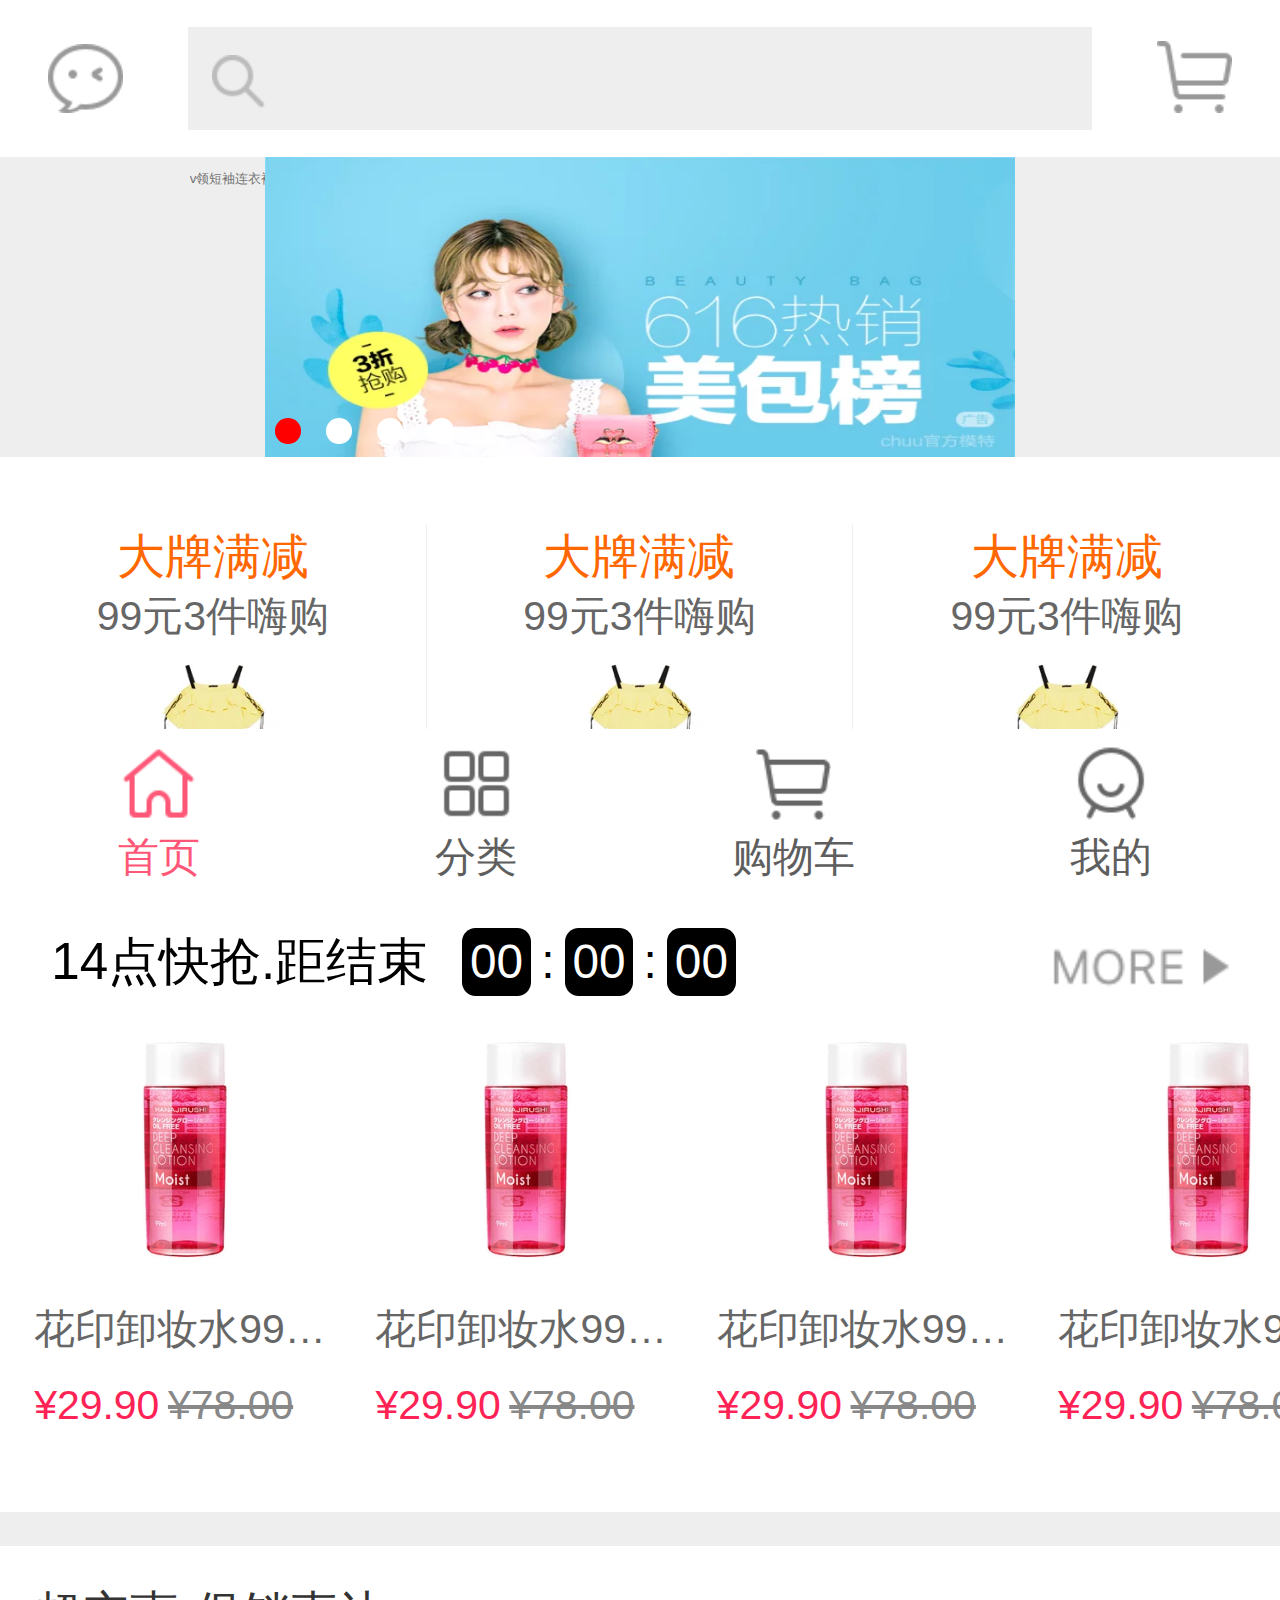
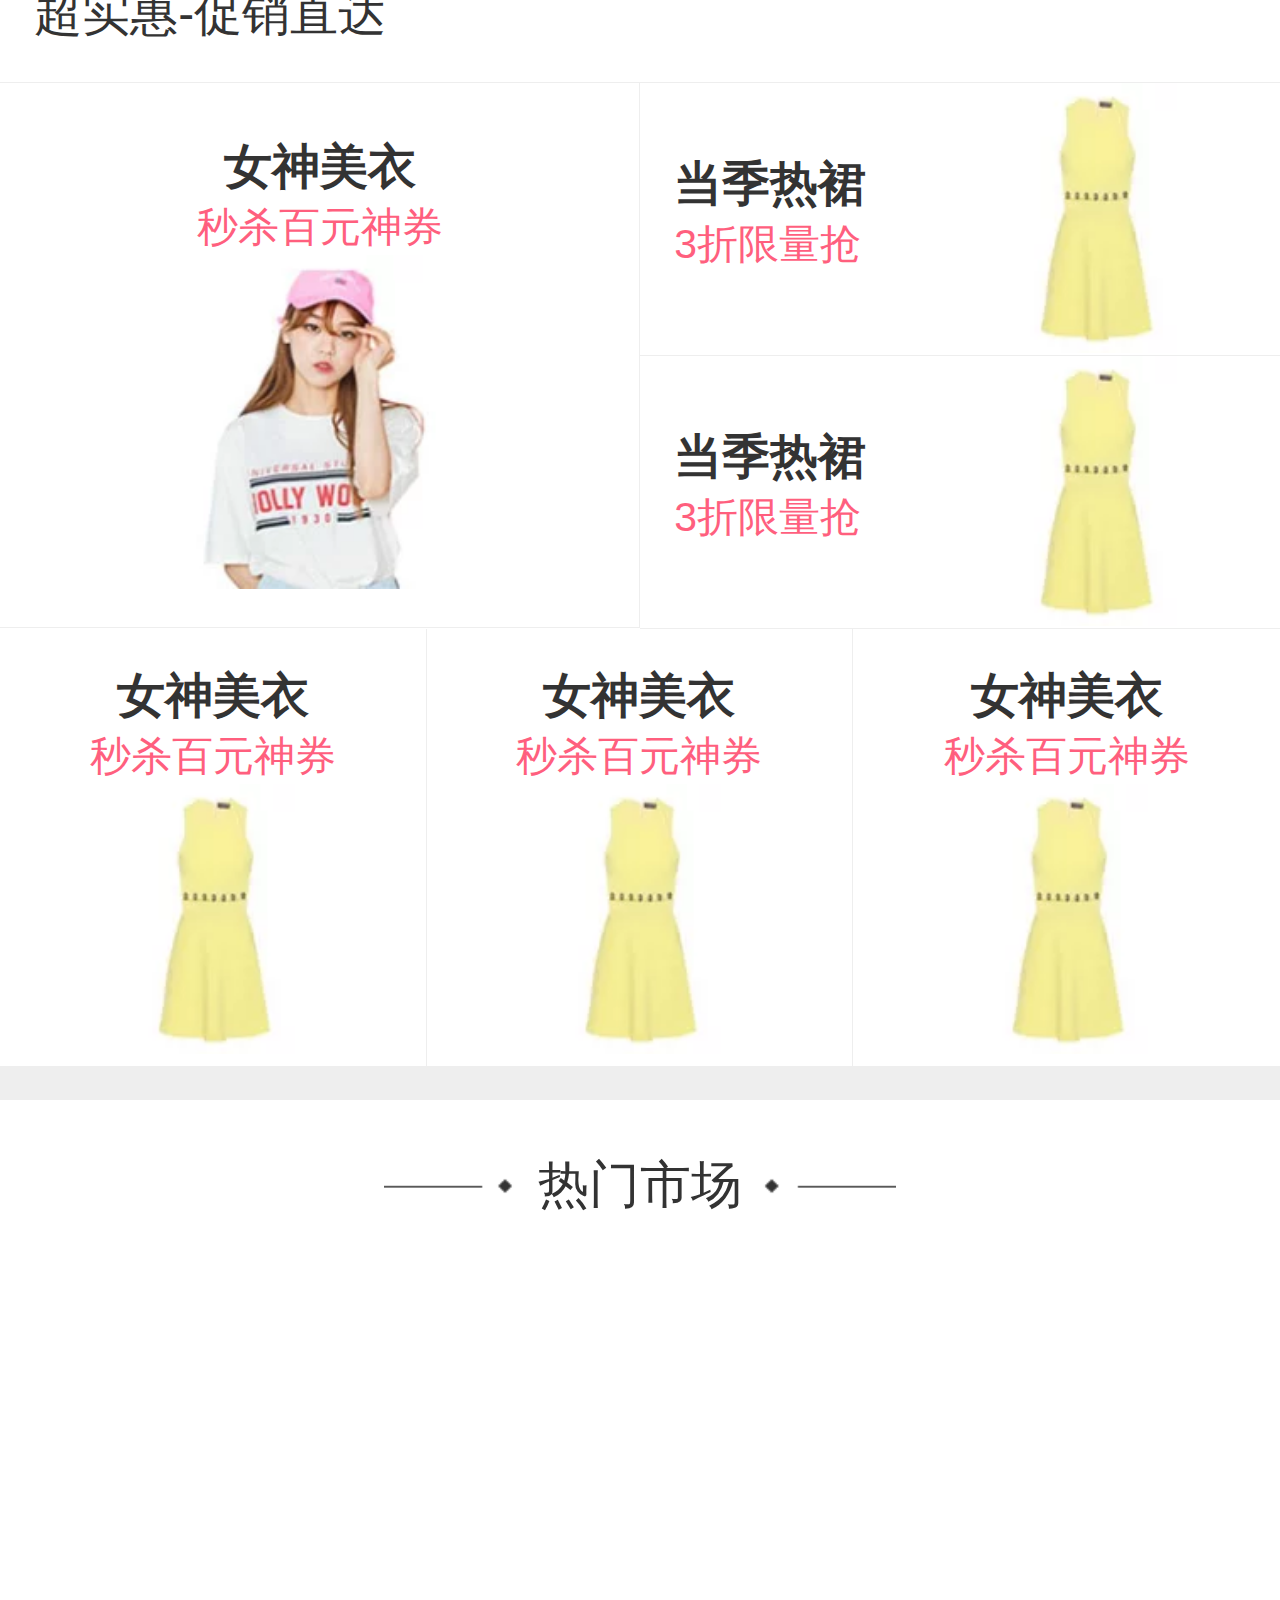
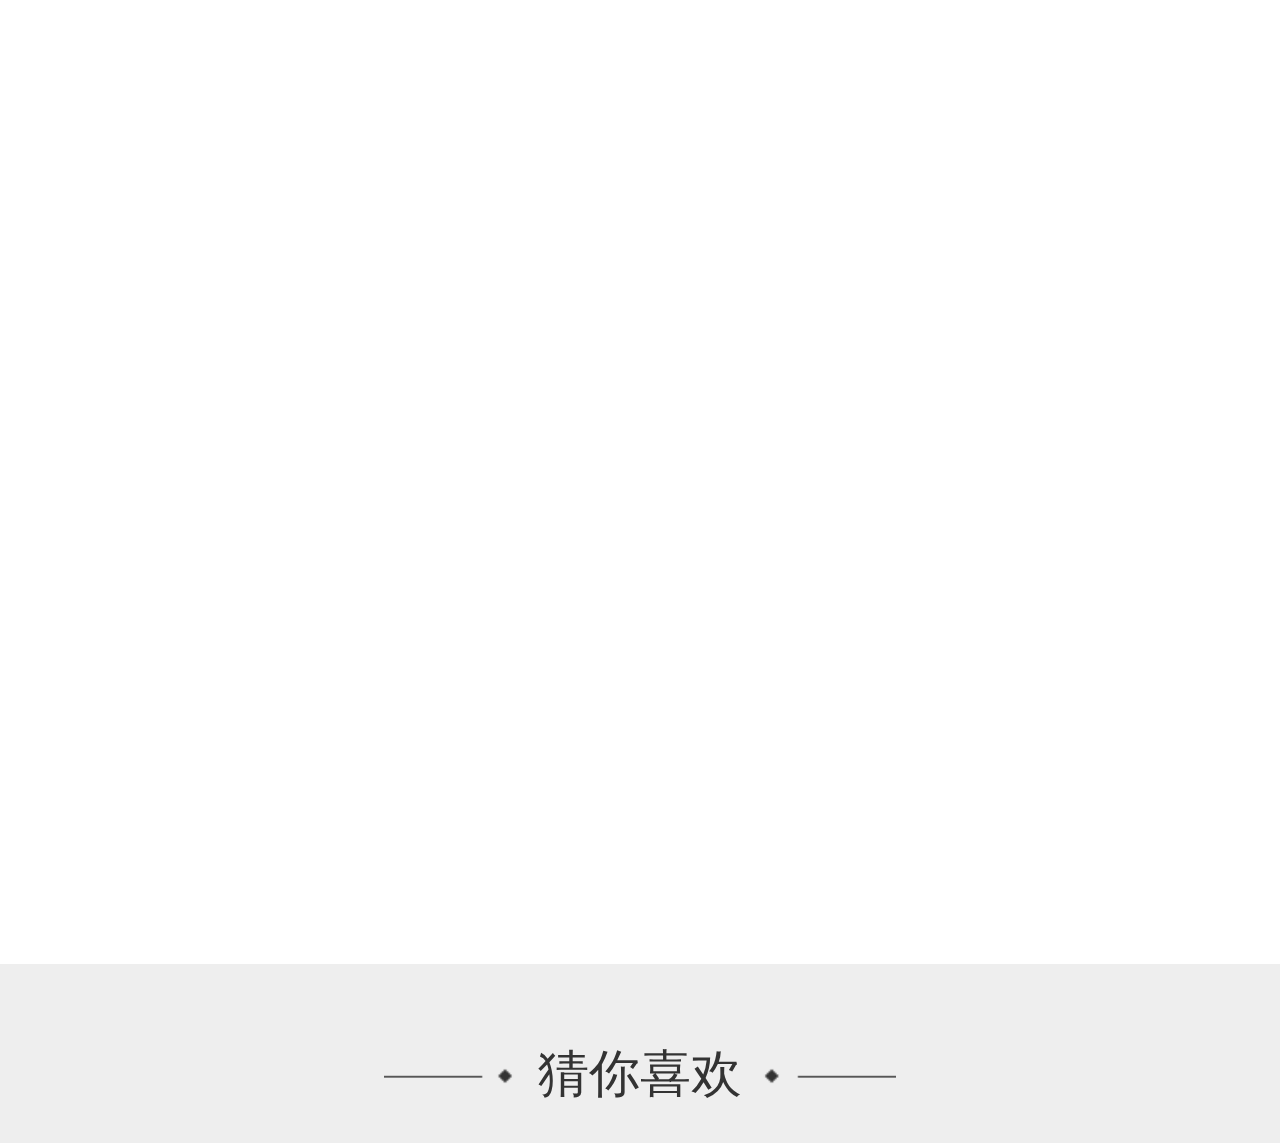
<file: index.html>
<!DOCTYPE html>
<html>
	<head>
		<meta charset="UTF-8">
		<!--视口宽度为设备宽度，不能缩放-->
		<meta name="viewport" content="width=device-width,user-scalable=no">
		<!--qq浏览器下强制横盘或者竖屏显示-->
		<meta name="x5-orientation" content="portrait" />
		<!--qq浏览器下是否可以全屏-->
		<meta name="x5-fullscreen" content="true" />
		<!--UC浏览器下强制横盘或者竖屏显示-->
		<meta name="screen-orientation" content="portrait">
		<!--UC浏览器下是否可以全屏-->
		<meta name="full-screen" content="yes">
		<!--是否禁止识别手机和邮箱-->
		<meta name="format-detection" content="telephone=yes, email=no" />
		<script src="js/jquery-1.6.4.min.js" type="text/javascript" charset="utf-8"></script>
		<script src="js/myJS.js" type="text/javascript" charset="utf-8"></script>
		<script src="js/Cookie.js" type="text/javascript" charset="utf-8"></script>
		<link rel="icon" href="img/logo.ico" type="image/x-icon">
		<link rel="stylesheet" type="text/css" href="css/reset.css"/>
		<link rel="stylesheet" type="text/css" href="css/public.css"/>
		<link rel="stylesheet" type="text/css" href="css/index.css"/>
		
		<title>蘑菇街-我的买手街</title>
		<script>
		    (function(){
		    	var html = document.documentElement;
		    	var hWidth = html.getBoundingClientRect().width;
				html.style.fontSize = hWidth/15 + "px";
		    })()
		</script>
	</head>
	<body >
		<!--header start-->
		<header class="header clearfix">
			<p class="login"><img src="img/section.png" alt="" /></p>
			<div class="searchBox">
				<span><img src="img/search.png" alt="" /></span>
				<input type="text" name="" id="" value="" placeholder="v领短袖连衣裙" />
			</div>
			<p class=" shoppingCart"><img src="img/che.png"/></p>
		</header>
		<!--header end-->
		
		<!--banner start-->
		<section class="banner">
			<ul class="clearfix">
				<li><a href="###"><img src="img/banner.webp" alt="" /></a></li>
				<li><a href="###"><img src="img/banner.webp" alt="" /></a></li>
				<li><a href="###"><img src="img/banner.webp" alt="" /></a></li>
				<li><a href="###"><img src="img/banner.webp" alt="" /></a></li>
			</ul>
		</section>
		<!--banner end-->	
		
		<!--goodsShow start-->
		<section class="goodsShow">
			<ul class="clearfix">
				<li>
					<a>大牌满减</a>
					<span>99元3件嗨购</span>
					<img src="img/p1.webp" alt="" />
				</li>
				
				<li>
					<a>大牌满减</a>
					<span>99元3件嗨购</span>
					<img src="img/p1.webp" alt="" />
				</li>
				
				<li class="goodsShowActive">
					<a>大牌满减</a>
					<span>99元3件嗨购</span>
					<img src="img/p1.webp" alt="" />
				</li>
				
			</ul>
		</section>
		<!--goodsShow end-->
		
	
	
		<!--lazyData start-->
		<section class="lazyData">
			<div class="lazyDataTop clearfix">
				<p>14点快抢.距结束</p>
				<time>
					<span>00</span>
					<i>:</i>
					<span>00</span>
					<i>:</i>
					<span>00</span>
				</time>
				<a href="###"><img src="img/more.png" alt="" /></a>
			</div>
			
			<ul class="lazyDataList clearfix" id="moveid">
				<li>
					<div class="lazyDataImg">
						<a href="###"><img src="img/p2.webp" alt="" /></a>
					</div>
					<p>花印卸妆水99ml 送卸妆棉</p>
					<p>¥29.90<span class="origin">¥78.00</span></p>
				</li>
				<li>
					<div class="lazyDataImg">
						<a href="###"><img src="img/p2.webp" alt="" /></a>
					</div>
					<p>花印卸妆水99ml 送卸妆棉</p>
					<p>¥29.90<span class="origin">¥78.00</span></p>
				</li><li>
					<div class="lazyDataImg">
						<a href="###"><img src="img/p2.webp" alt="" /></a>
					</div>
					<p>花印卸妆水99ml 送卸妆棉</p>
					<p>¥29.90<span class="origin">¥78.00</span></p>
				</li>
				<li>
					<div class="lazyDataImg">
						<a href="###"><img src="img/p2.webp" alt="" /></a>
					</div>
					<p>花印卸妆水99ml 送卸妆棉</p>
					<p>¥29.90<span class="origin">¥78.00</span></p>
				</li>
				<li>
					<div class="lazyDataImg">
						<a href="###"><img src="img/p2.webp" alt="" /></a>
					</div>
					<p>花印卸妆水99ml 送卸妆棉</p>
					<p>¥29.90<span class="origin">¥78.00</span></p>
				</li>
				
				<li>
					<div class="lazyDataImg">
						<a href="###"><img src="img/p2.webp" alt="" /></a>
					</div>
					<p>花印卸妆水99ml 送卸妆棉</p>
					<p>¥29.90<span class="origin">¥78.00</span></p>
				</li>
				<li>
					<div class="lazyDataImg">
						<a href="###"><img src="img/p2.webp" alt="" /></a>
					</div>
					<p>花印卸妆水99ml 送卸妆棉</p>
					<p>¥29.90<span class="origin">¥78.00</span></p>
				</li><li>
					<div class="lazyDataImg">
						<a href="###"><img src="img/p2.webp" alt="" /></a>
					</div>
					<p>花印卸妆水99ml 送卸妆棉</p>
					<p>¥29.90<span class="origin">¥78.00</span></p>
				</li>
				<li>
					<div class="lazyDataImg">
						<a href="###"><img src="img/p2.webp" alt="" /></a>
					</div>
					<p>花印卸妆水99ml 送卸妆棉</p>
					<p>¥29.90<span class="origin">¥78.00</span></p>
				</li>
				<li>
					<div class="lazyDataImg">
						<a href="###"><img src="img/p2.webp" alt="" /></a>
					</div>
					<p>花印卸妆水99ml 送卸妆棉</p>
					<p>¥29.90<span class="origin">¥78.00</span></p>
				</li>
			
				
			</ul>
		</section>
	
		<!--lazyData end-->
	
	
		<!--salesPromotion start-->
		<section class="salesPromotion">
			<h2>超实惠-促销直达</h2>
			<ul class="salesPromotionBox clearfix">
				<li>
					<h3> 女神美衣 </h3>
					<p>秒杀百元神券</p>
					<div id="salesPromotionImg">
						<a href="###"><img src="img/p3.webp" alt="" /></a>
					</div>
				</li>
				<li>
					<div class="salesPromotionText">
						<h3>当季热裙  </h3>
						<p>3折限量抢</p>
					</div>
					<div class="salesPromotionImg2">
						<a href="###"><img src="img/p4.webp" alt="" /></a>
					</div>
				</li>
				<li>
					<div class="salesPromotionText">
						<h3>当季热裙  </h3>
						<p>3折限量抢</p>
					</div>
					<div class="salesPromotionImg2">
						<a href="###"><img src="img/p4.webp" alt="" /></a>
					</div>
				</li>
				<li>
					<h3> 女神美衣 </h3>
					<p>秒杀百元神券</p>
					<div class="salesPromotionImg">
						<a href="###"><img src="img/p4.webp" alt="" /></a>
					</div>
				</li>
				<li>
					<h3> 女神美衣 </h3>
					<p>秒杀百元神券</p>
					<div class="salesPromotionImg">
						<a href="###"><img src="img/p4.webp" alt="" /></a>
					</div>
				</li>
				<li>
					<h3> 女神美衣 </h3>
					<p>秒杀百元神券</p>
					<div class="salesPromotionImg">
						<a href="###"><img src="img/p4.webp" alt="" /></a>
					</div>
				</li>
			</ul>
		</section>
	

		<!--salesPromotion end-->
		
		    
		<!--hotProduct start-->
		<section class="hotProduct">
			<h3>热门市场</h3>
			<ul class="hotProductList clearfix">
				
			</ul>
			
		</section>
	

		<!--hotProduct start-->
	
		<!--suspectLike start-->
		<section class="suspectLike">
			<h3>猜你喜欢</h3>
			<ul class="suspectLikeList">
				
				
			</ul>
		</section>
		<!--suspectLike end-->
	
	
	
		<!--footer start-->
		<section class="footer">
			<ul class="footerList clearfix">
				<li>
					<a href="index.html"><img src="img/home.png"/></a>
					<span class="footerListActive">首页</span>
				</li>
				<li>
					<a href="paging.html"><img src="img/fenlei.png"/></a>
					<span>分类</span>
				</li>
				<li>
					<a href="###"><img src="img/gouwuche.png"/></a>
					<span>购物车</span>
				</li>
				<li>
					<a href="###"><img src="img/my.png"/></a>
					<span>我的</span>
				</li>
			</ul>
		</section>
		<!--footer end-->
	
	
	
	
	
	
	
	
	
	
	
		
	</body>
	
	
		<!--轮播图-->
		<script type="text/javascript" src="js/yxMobileSlider.js"></script>
		<script>
		    $(".banner").yxMobileSlider({width:750,height:300,during:3000})
		</script>
		<!--
			51822   banner
			41119   goodsShow
			4604    footerBottom
			51827   goodsShow
			51833   salesPromotion
			51836   hotProduct
		-->
		
		
		
		<script type="text/javascript">
		$(function(){
				$.ajax({
					type:"get",
					async:true,
					dataType:'jsonp',
					jsonp:'callback',
					data:{"pids":'51822,51827,41119,51833,51836,4604'},
					url:"http://mce.mogucdn.com/jsonp/multiget/3",
					success:function(data){
						
						//banner
						var bannerData=data.data[51822];
						for(var i=0;i<$('.banner ul li a').size();i++){
							$('.banner ul li a').eq(i).attr('href',bannerData.list[i]['link']);
							$('.banner ul li a').eq(i).find('img').attr('src',bannerData.list[i]['image_800']);
						}
						
						//goodsShow
						var bgoodsShowData=data.data[51827];
						console.log(bgoodsShowData.list[0]['image'])
						for(var i=0;i<$('.goodsShow ul li a').size();i++){
							$('.goodsShow ul li a').eq(i).html(bgoodsShowData.list[i]['title']);
							$('.goodsShow ul li a').eq(i).attr('href',bgoodsShowData.list[i]['link']);
							$('.goodsShow ul li span').eq(i).html(bgoodsShowData.list[i]['description']);
							$('.goodsShow ul li').eq(i).find('img').attr('src',bgoodsShowData.list[i]['image']);
						}
						
						
						//lazyData
						var lazyDataData=data.data[41119];
						for(var i=0;i<$('.lazyDataImg').size();i++){
							var span='<span class="origin">'+lazyDataData.list[0].list[i]['price']+'</span>'
							$('.lazyDataList li').eq(i).find('p').eq(0).html(lazyDataData.list[0].list[i]['title']);
							$('.lazyDataList li').eq(i).find('p').eq(1).html(lazyDataData.list[0].list[i]['salePrice']);
							$('.lazyDataList li').eq(i).find('p').eq(1).append(span);
							$('.lazyDataImg a').eq(i).find('img').attr('src',lazyDataData.list[0].list[i]['img']);
							$('.lazyDataImg a').eq(i).attr('href',lazyDataData.list[0].list[i]['listUrl']);
							
							$('.lazyDataTop p').html(lazyDataData.list[0].title+".距结束");
							$('.lazyDataTop a').attr('href',lazyDataData.list[0].moreLink);
							var targetTime=lazyDataData.list[0].time*1000+Date.parse(new Date());
							var timer=null;
							var changStr=function(num){
								return num<10?'0'+num:num;
							}
								clearInterval(timer);
								timer = setInterval (function (){
									
									var nowTime = new Date();
									var times = parseInt((targetTime-nowTime )/1000);

									if (times >= 0) {
										
										var d=times/86400;
										var h=times%86400/3600;
										var m=times%86400%3600/60;
										var s=times%60;
										$('.lazyDataTop span').eq(0).html(changStr(parseInt(h)));
										$('.lazyDataTop span').eq(1).html(changStr(parseInt(m)));
										$('.lazyDataTop span').eq(2).html(changStr(parseInt(s)));
										
									} else {	
										clearInterval(timer);
									}
							}, 1000);
								
						}
						
						
						
						
						//salesPromotion
						var salesPromotionData=data.data[51833];
						console.log($('.salesPromotionBox li').size())
						for(var i=0;i<$('.salesPromotionBox li').size();i++){
							var viceTitle=salesPromotionData.list[i]['viceTitle'].substring(1,salesPromotionData.list[i]['viceTitle'].length-1);
							$('.salesPromotionBox li h3').eq(i).html(salesPromotionData.list[i]['title']);
							$('.salesPromotionBox li p').eq(i).html(viceTitle);
							$('.salesPromotionBox a').eq(i).find('img').attr('src',salesPromotionData.list[i]['image']);
							$('.salesPromotionBox a').eq(i).attr('href',salesPromotionData.list[i]['link']);
						}
						
						
						//hotProduct
						var hotProductData=data.data[51836];
						for(var i=0;i<hotProductData.list.length;i++){
							var href=hotProductData.list[i]['link'];
							var src=hotProductData.list[i]['image'];
							var spanText=hotProductData.list[i]['title'];
							var li ='<li><a href="'+href+'"><img src="'+src+'"/></a><span>'+spanText+'</span></li>'
							$('.hotProductList').append(li);
						}
						
						
						var hotProductData=data.data[4604];
						console.log(hotProductData)
//						
						
						
						
					}
				});



	
		});
	</script>
	
	
	
	<script type="text/javascript">
		$(function(){
				var page=1;
				suspectLikeList(page);
				
				function suspectLikeList(page){
					$.ajax({
						type:"get",
						async:true,
						dataType:'jsonp',
						jsonp:'callback',
						data:{"cKey":"h5-shopping","pid":"9750","page":page},
						url:"https://list.mogujie.com/search",
						success:function(data){
							//suspectLike
							var suspectLikeData=data.result.wall.docs;
							
							for(var i=0;i<=suspectLikeData.length;i++){
								var propsStr="";
								for(var j=0;j<suspectLikeData[i]["props"].length;j++){
									propsStr+='<span >'+suspectLikeData[i]["props"][j]+'</span>';
									
								}
								$li=$('<li><a href="'+suspectLikeData[i].link+'"><img src="'+suspectLikeData[i]["img"]+'" alt="" /></a><div class="name_tags">'+propsStr+'</div><div class="suspecBottom"><p>¥'+suspectLikeData[i]["price"]+'</p><p>'+suspectLikeData[i]["cfav"]+'</p></div></li>');
								
								
								$(".suspectLikeList").append($li);
								
								
								
							}
							
							
						}
					});
				}
				
				
				
				window.onscroll = function()//滚动时触发函数
			    {
			        var s = document.body.scrollTop || document.documentElement.scrollTop;//被隐藏的高度
			        if(s>4650*page) {
			        	page++;
			            suspectLikeList(page);
			        } 
			    }

		});
	</script>
	
	
	
	<script type="text/javascript">
		$(function(){
			$(".footerList li").click(function(){
				
				
				if($(this).find('span').html()=="购物车"||$(this).find('span').html()=="我的"){
					if(getCookie("username")==null){
						window.location.href='login.html';
					}
					if($(this).find('span').html()=="我的"&&getCookie("username")!=null){
						window.location.href='myHome.html';
					}
				}
				
				
			});
		});
	</script>
	
	
	
	
	<script type="text/javascript">   
		var isdrag=false;   
		var tx,x;    
		$(function(){  
		    document.getElementById("moveid").addEventListener('touchend',function(){  
		        sdrag = false;  
		    });  
		    document.getElementById("moveid").addEventListener('touchstart',selectmouse);  
		    document.getElementById("moveid").addEventListener('touchmove',movemouse);  
		});  
		function movemouse(e){   
		  if (isdrag){   
		   var n = tx + e.touches[0].pageX - x;
		   var lazyDataWidth=$(".lazyData").width();
   		   var moveidWidth=$("#moveid").width();
   		   var s=moveidWidth-lazyDataWidth;
   		    
		   if(n>=-s&&n<=0){
		   	  $("#moveid").css("left",n);
		   }
		   
		   return false;   
		   }   
		}   
		 
		function selectmouse(e){   
		   isdrag = true;   
		   tx = parseInt(document.getElementById("moveid").style.left+0);   
		   x = e.touches[0].pageX;    
		   return false;   
		}   
</script>  
		
		
		
		
		
		
		
		
		
		
		
		
		
		
		
		
</html>
</file>
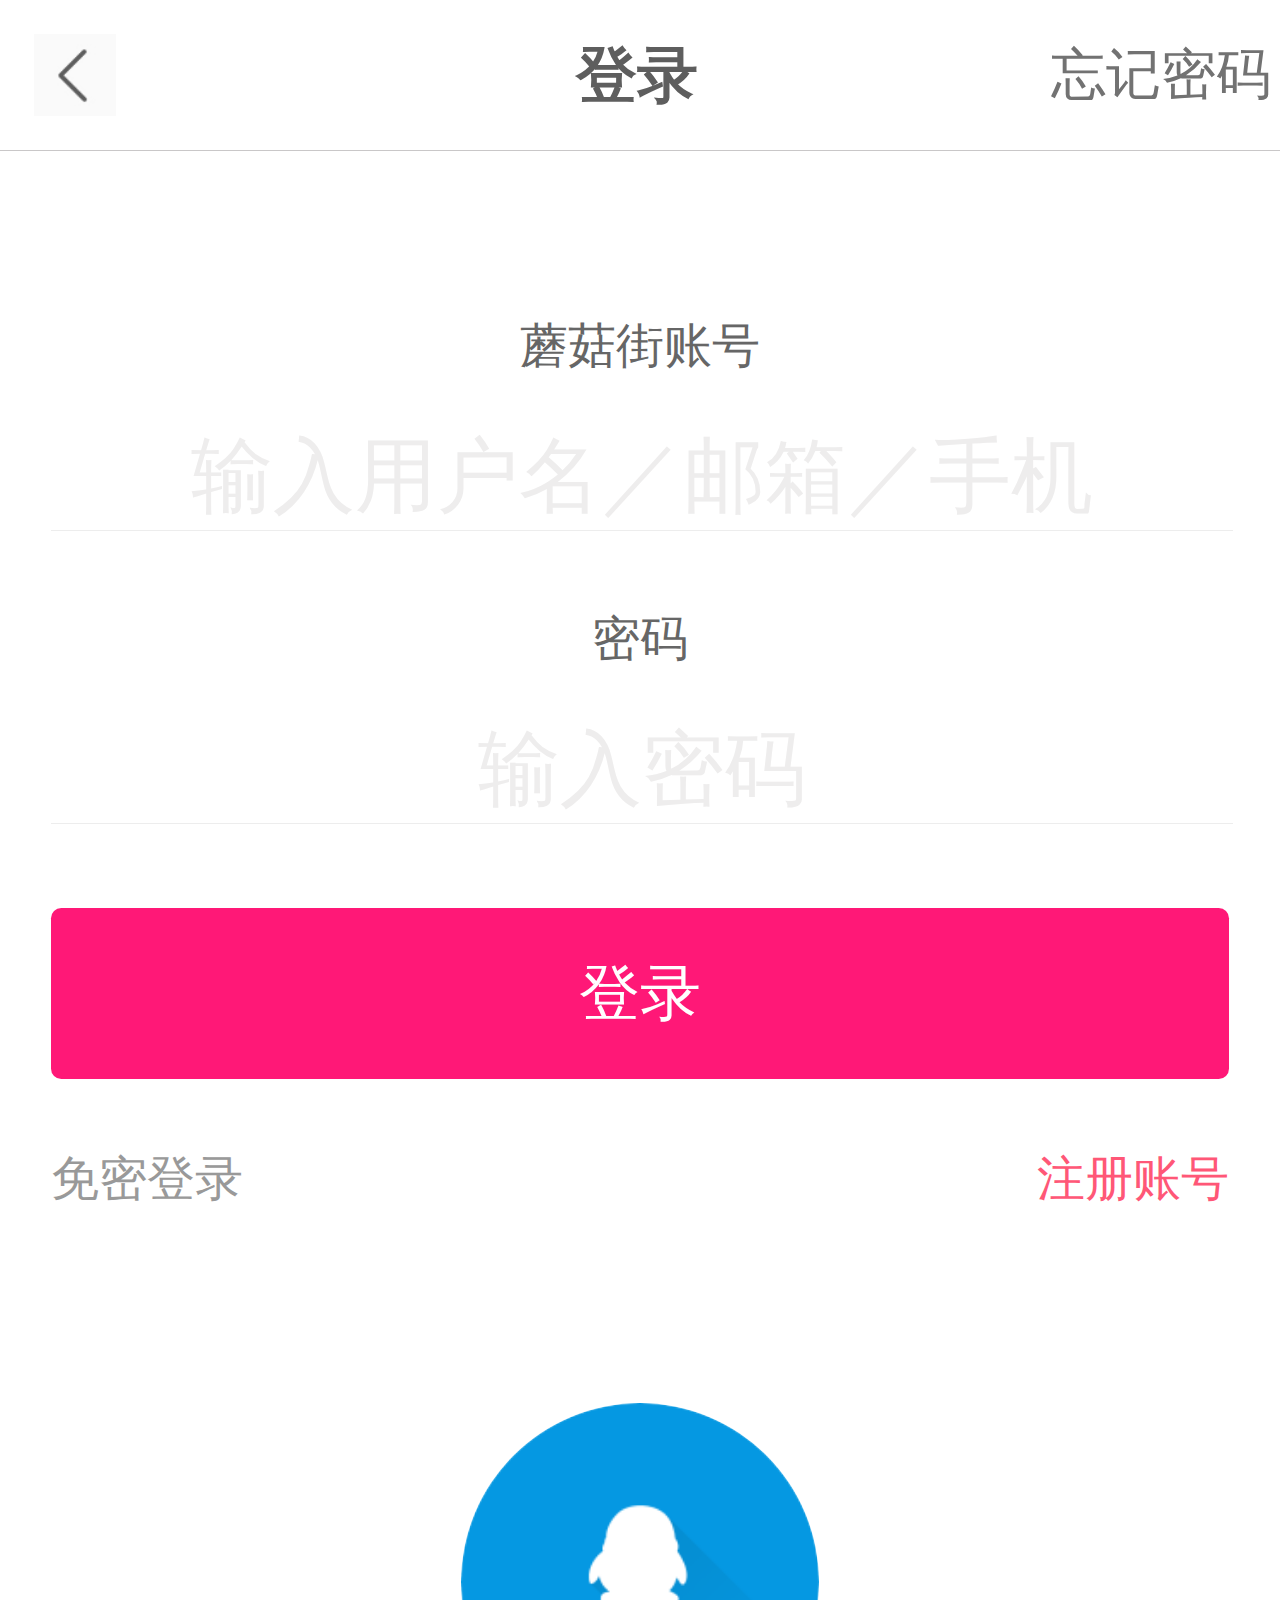
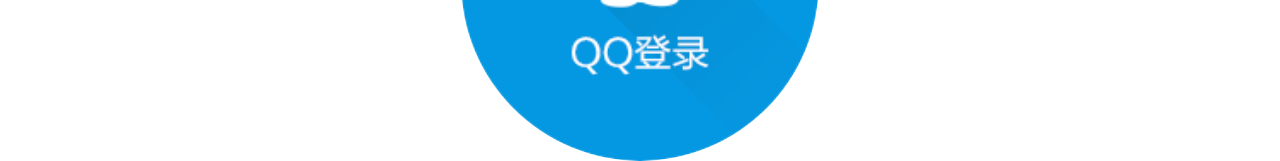
<file: login.html>
<!DOCTYPE html>
<html>
	<head>
		<meta charset="UTF-8">
		<!--视口宽度为设备宽度，不能缩放-->
		<meta name="viewport" content="width=device-width,user-scalable=no">
		<!--qq浏览器下强制横盘或者竖屏显示-->
		<meta name="x5-orientation" content="portrait" />
		<!--qq浏览器下是否可以全屏-->
		<meta name="x5-fullscreen" content="true" />
		<!--UC浏览器下强制横盘或者竖屏显示-->
		<meta name="screen-orientation" content="portrait">
		<!--UC浏览器下是否可以全屏-->
		<meta name="full-screen" content="yes">
		<!--是否禁止识别手机和邮箱-->
		<meta name="format-detection" content="telephone=yes, email=no" />
		<script src="js/jquery-1.6.4.min.js" type="text/javascript" charset="utf-8"></script>
		<script src="js/myJS.js" type="text/javascript" charset="utf-8"></script>
		<script src="js/Cookie.js" type="text/javascript" charset="utf-8"></script>
		<link rel="icon" href="img/logo.ico" type="image/x-icon">
		<link rel="stylesheet" type="text/css" href="css/reset.css"/>
		<link rel="stylesheet" type="text/css" href="css/public.css"/>
		<link rel="stylesheet" type="text/css" href="css/login.css"/>
		<title>登录</title>
	</head>
	<script>
		    (function(){
		    	var html = document.documentElement;
		    	var hWidth = html.getBoundingClientRect().width;
				html.style.fontSize = hWidth/15 + "px";
		    })()
		</script>
	<body>
		
		<!--headerLogin start-->
		<header class="headerLogin clearfix">
			<a href="###" onclick="history.go(-1)"></a>
			<span>登录</span>
			<a href="###">忘记密码</a>
		</header>
		<!--headerLogin end-->
		
		
		<!--loginBox start-->
		<section class="loginBox">
			<div class="userNameBox">
				<span>蘑菇街账号</span>
				<input id="userName" type="text" placeholder="输入用户名／邮箱／手机" maxlength="32" />
			</div>
			<div class="userPadBox">
				<span>密码</span>
				<input id="pwd" type="password" placeholder="输入密码" maxlength="32" />
			</div>
			<div class="loginBtn">
				登录
			</div>
			<div class="loginMore">
				<a href="###">免密登录</a>
				<a href="regist.php">注册账号</a>
			</div>
			
			<div class="qqLogin">
				<img src="img/qq.png" alt="" />
			</div>
		</section>
		<!--loginBox end-->
		
		
	</body>
	
	
	
	
	
	<script type="text/javascript">
		$(function(){
			$(".loginBtn").click(function(){
	
				$.ajax({
					type:"get",
					async:true,
					dataType:'text',
					data:{"m":"index","a":"login","userName":$('#userName').val(),"password":$('#pwd').val()},
					url:"index.php",
					success:function(str){
						str=JSON.parse(str);
						console.log(str)
						if(str.code==0){
							window.location.href='index.html';
						}
					}
				});
				

			});
			
	
		});
	</script>
	
</html>
</file>
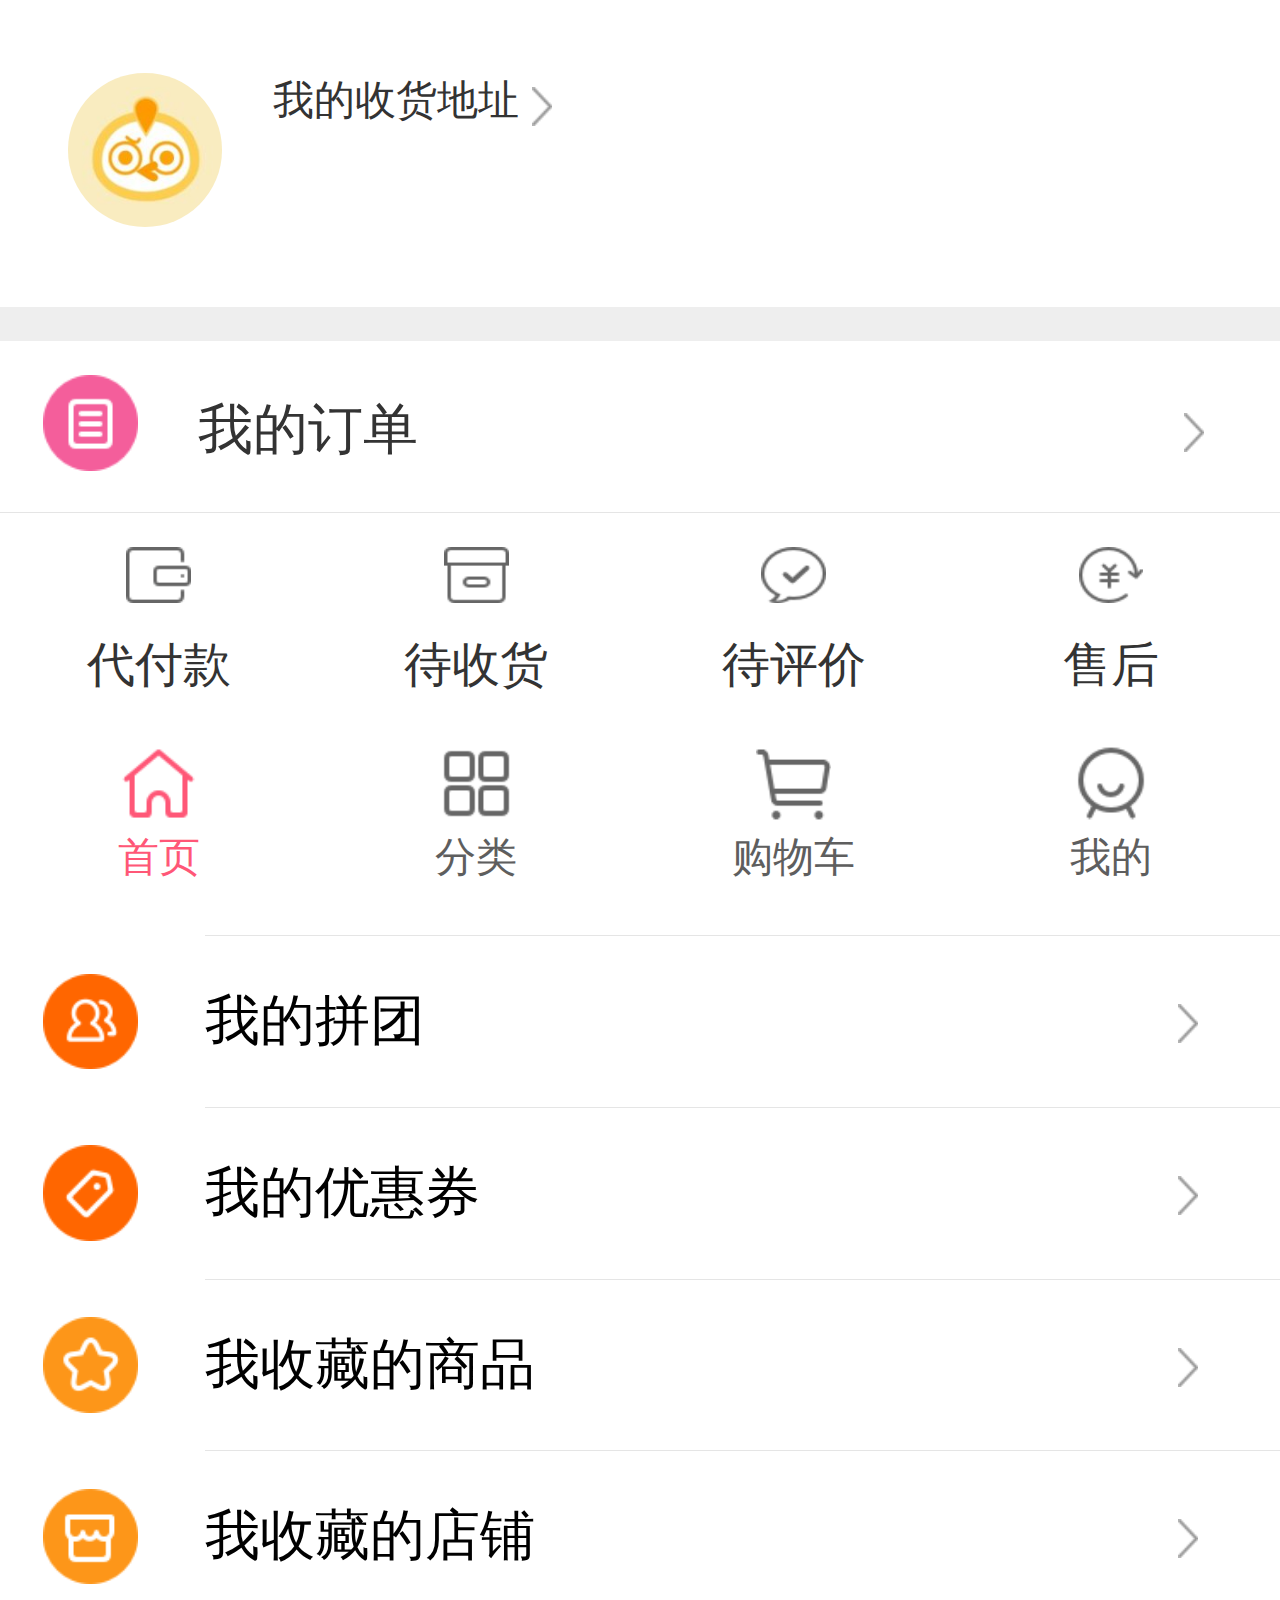
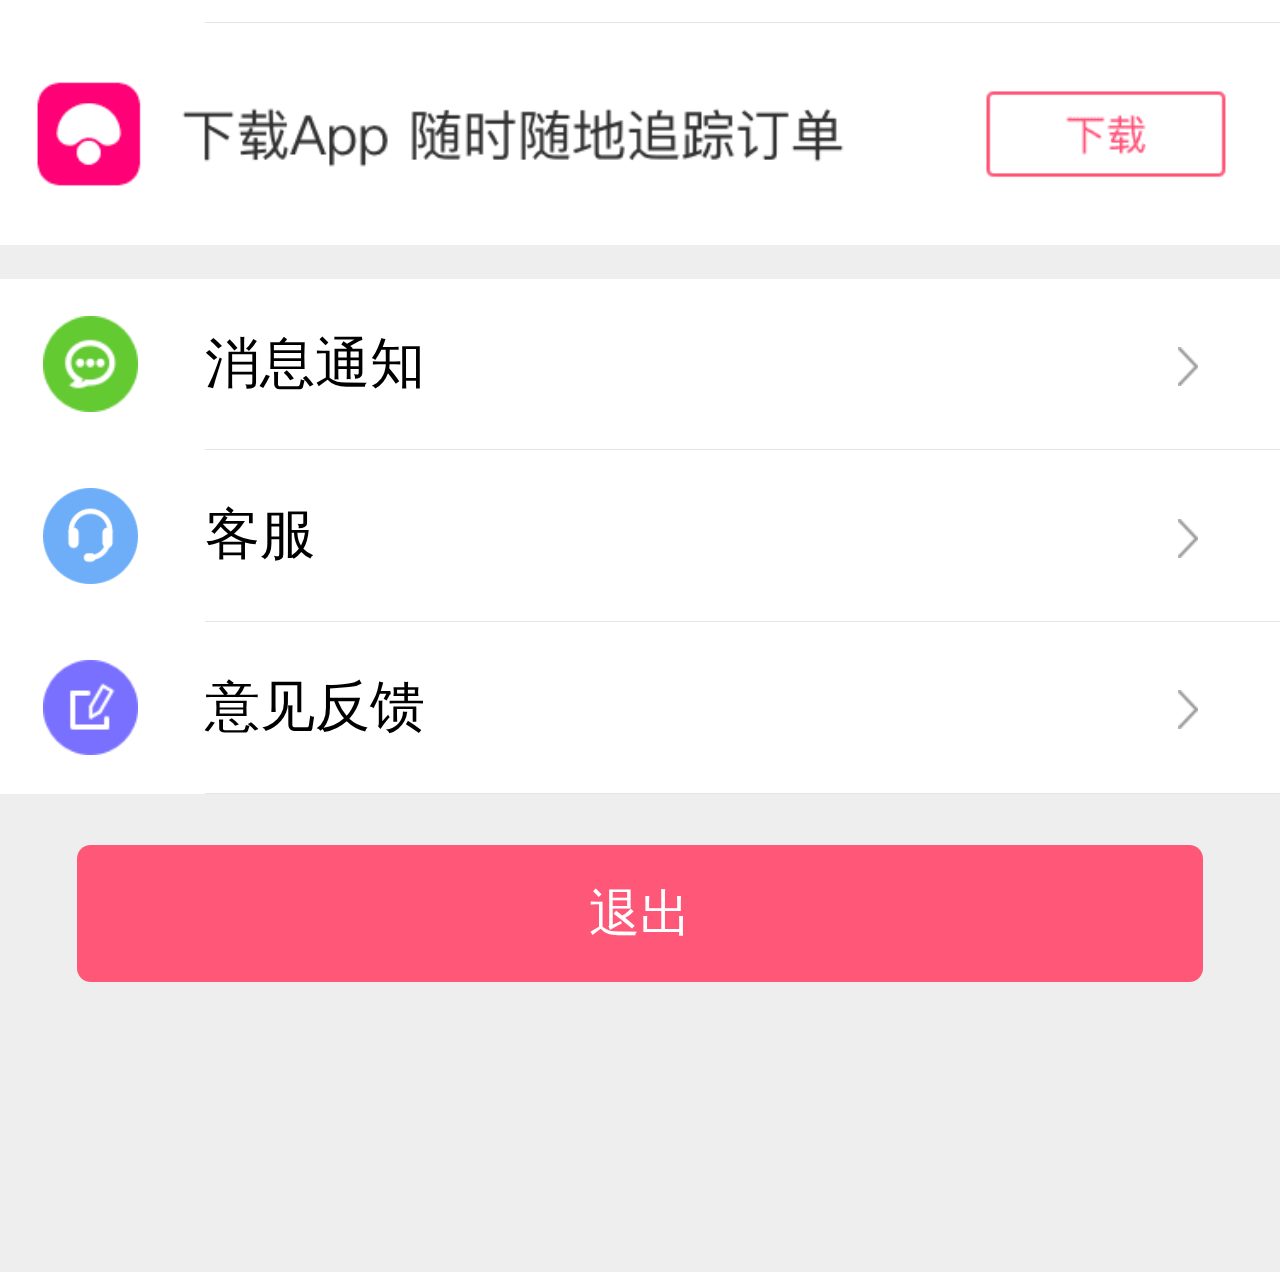
<file: myHome.html>
<!DOCTYPE html>
<html>
	<head>
		<meta charset="UTF-8">
		<!--视口宽度为设备宽度，不能缩放-->
		<meta name="viewport" content="width=device-width,user-scalable=no">
		<!--qq浏览器下强制横盘或者竖屏显示-->
		<meta name="x5-orientation" content="portrait" />
		<!--qq浏览器下是否可以全屏-->
		<meta name="x5-fullscreen" content="true" />
		<!--UC浏览器下强制横盘或者竖屏显示-->
		<meta name="screen-orientation" content="portrait">
		<!--UC浏览器下是否可以全屏-->
		<meta name="full-screen" content="yes">
		<!--是否禁止识别手机和邮箱-->
		<meta name="format-detection" content="telephone=yes, email=no" />
		<script src="js/Cookie.js" type="text/javascript" charset="utf-8"></script>
		<script src="js/jquery-1.6.4.min.js" type="text/javascript" charset="utf-8"></script>
		<script src="js/myJS.js" type="text/javascript" charset="utf-8"></script>
		<link rel="icon" href="img/logo.ico" type="image/x-icon">
		<link rel="stylesheet" type="text/css" href="css/reset.css"/>
		<link rel="stylesheet" type="text/css" href="css/public.css"/>
		<link rel="stylesheet" type="text/css" href="css/myHome.css"/>
		
		<title>个人中心</title>
		<script>
		    (function(){
		    	var html = document.documentElement;
		    	var hWidth = html.getBoundingClientRect().width;
				html.style.fontSize = hWidth/15 + "px";
		    })()
		</script>
	</head>
	<body>
	
	
	<!--userBox start-->
	<header class="userBox">
		<div class="userImg"><img src="img/userImg.jpg" alt="" /></div>
		<div class="userInfo">
			<h5>&nbsp;&nbsp;</h5>
			<p>我的收货地址</p>
		</div>
	</header>
	<!--userBox end-->
	
	
	
	<!--MyOrder start-->
	<section class="MyOrder">
		<div class="MyOrderTop clearfix">
			<a href="###"><img src="img/order.png" alt="" /></a>
			<span>我的订单</span>
			<i></i>
		</div>
		
		<ul class="MyOrderNav">
			<li>
				<a href="###"><img src="img/DaiFuKuang.png"/></a>
				<span>代付款</span>
			</li>
			<li>
				<a href="###"><img src="img/d2.png"/></a>
				<span>待收货</span>
			</li>
			<li>
				<a href="###"><img src="img/d3.png"/></a>
				<span>待评价</span>
			</li>
			<li>
				<a href="###"><img src="img/d4.png"/></a>
				<span>售后</span>
			</li>
		</ul>
		
	</section>
	<!--MyOrder end-->
	
	
	<!--own start-->
	
	<section class="own">
		<ul class="clearfix">
			<li>
				<a href="###"><img src="img/t1.png" alt="" /></a>
				<span>我的购物车</span>
			</li>
			<li>
				<a href="###"><img src="img/t2.png" alt="" /></a>
				<span>我的拼团</span>
			</li>
			<li>
				<a href="###"><img src="img/t3.png" alt="" /></a>
				<span>我的优惠券</span>
			</li>
			<li>
				<a href="###"><img src="img/t4.png" alt="" /></a>
				<span>我收藏的商品</span>
			</li>
			<li>
				<a href="###"><img src="img/t5.png" alt="" /></a>
				<span>我收藏的店铺</span>
			</li>
			<div class="dowload"><img src="img/dowload.png"/></div>
			<li>
				<a href="###"><img src="img/t6.png" alt="" /></a>
				<span>消息通知</span>
			</li>
			<li>
				<a href="###"><img src="img/t7.png" alt="" /></a>
				<span>客服</span>
			</li>
			<li>
				<a href="###"><img src="img/t8.png" alt="" /></a>
				<span>意见反馈</span>
			</li>
		</ul>
		
		
		<button class="logout">退出</button>
		
		
	</section>
	
	<!--own end-->
	
	
	
	<!--footer start-->
		<section class="footer">
			<ul class="footerList clearfix">
				<li>
					<a href="index.html"><img src="img/home.png"/></a>
					<span class="footerListActive">首页</span>
				</li>
				<li>
					<a href="paging.html"><img src="img/fenlei.png"/></a>
					<span>分类</span>
				</li>
				<li>
					<a href="###"><img src="img/gouwuche.png"/></a>
					<span>购物车</span>
				</li>
				<li>
					<a href="myHome.html"><img src="img/my.png"/></a>
					<span>我的</span>
				</li>
			</ul>
		</section>
		<!--footer end-->
	
	
	
	
	
	
	
	
	
	
	
	
	
	</body>
	
	
	<script type="text/javascript">
		$(function(){
			
			
			$(".userInfo h5").html(getCookie('username'));
			
			
			
			
			$(".logout").click(function(){
				
				$.ajax({
					type:"get",
					async:true,
					dataType:'text',
					data:{"m":"index","a":"logout"},
					url:"index.php",
					success:function(str){
						
						str=JSON.parse(str);
						console.log(str)
						window.location.href='index.html';
						
					}
				});
			});
		});
	</script>
</html>
</file>
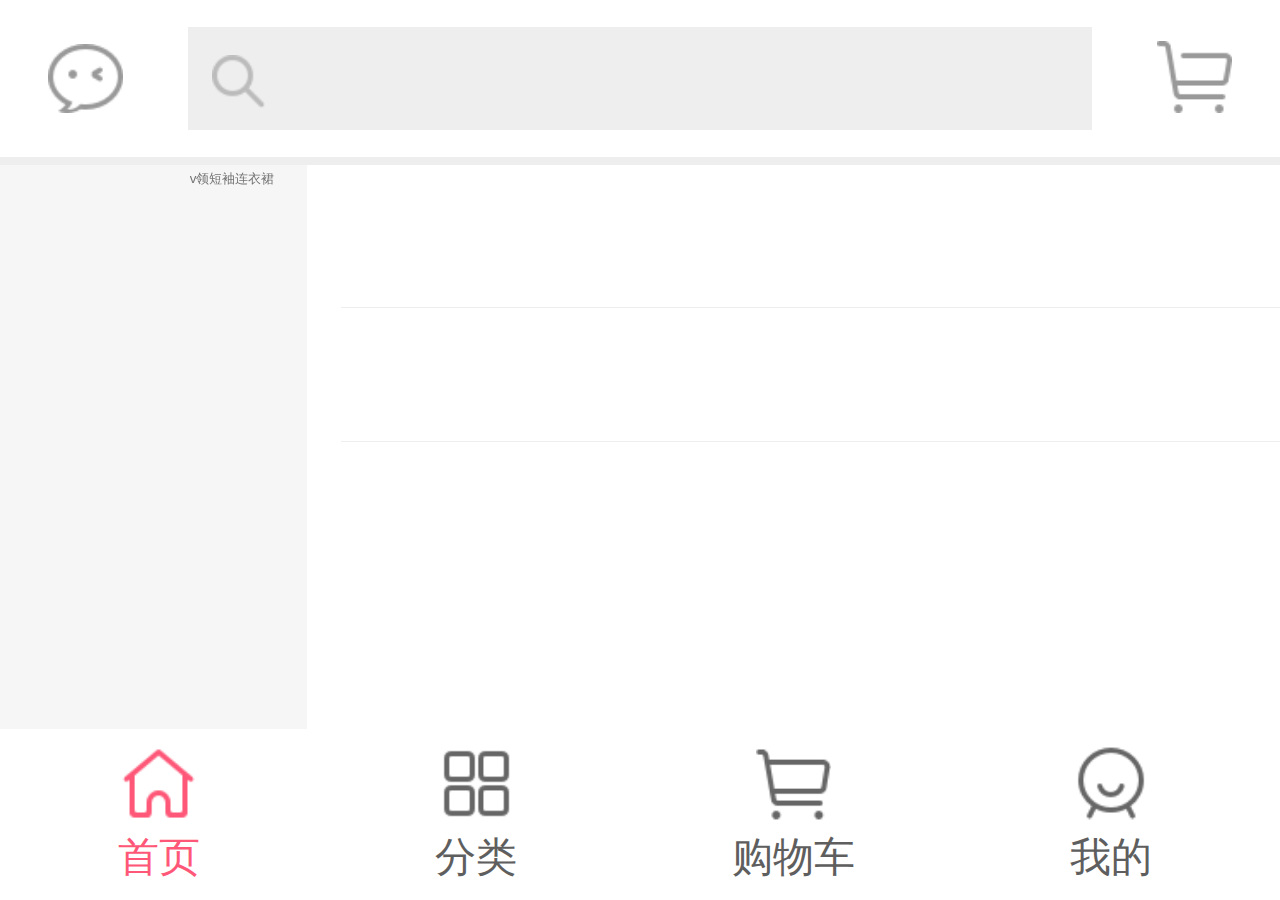
<file: paging.html>
<!DOCTYPE html>
<html>
	<head>
		<meta charset="UTF-8">
		<!--视口宽度为设备宽度，不能缩放-->
		<meta name="viewport" content="width=device-width,user-scalable=no">
		<!--qq浏览器下强制横盘或者竖屏显示-->
		<meta name="x5-orientation" content="portrait" />
		<!--qq浏览器下是否可以全屏-->
		<meta name="x5-fullscreen" content="true" />
		<!--UC浏览器下强制横盘或者竖屏显示-->
		<meta name="screen-orientation" content="portrait">
		<!--UC浏览器下是否可以全屏-->
		<meta name="full-screen" content="yes">
		<!--是否禁止识别手机和邮箱-->
		<meta name="format-detection" content="telephone=yes, email=no" />
		<script src="js/jquery-1.6.4.min.js" type="text/javascript" charset="utf-8"></script>
		<script src="js/myJS.js" type="text/javascript" charset="utf-8"></script>
		<script src="js/Cookie.js" type="text/javascript" charset="utf-8"></script>
		<link rel="stylesheet" type="text/css" href="css/reset.css"/>
		<link rel="icon" href="img/logo.ico" type="image/x-icon">
		<link rel="stylesheet" type="text/css" href="css/public.css"/>
		<link rel="stylesheet" type="text/css" href="css/paging.css"/>
		<title>全部商品分类</title>
		<script>
		    (function(){
		    	var html = document.documentElement;
		    	var hWidth = html.getBoundingClientRect().width;
				html.style.fontSize = hWidth/15 + "px";
		    })()
		</script>
	</head>
	<body>
		<!--header start-->
		<header class="header clearfix">
			<p class="login"><img src="img/section.png" alt="" /></p>
			<div class="searchBox">
				<span><img src="img/search.png" alt="" /></span>
				<input type="text" name="" id="" value="" placeholder="v领短袖连衣裙" />
			</div>
			<p class=" shoppingCart"><img src="img/che.png"/></p>
		</header>
		<!--header end-->
		
		
		<!--menu start-->
		<section class="menu">
			<ul>
				
			</ul>
		</section>
		
		
		<!--menu end-->
		
		
		<!--content start-->
		<section class="content">
			<!--productBox start-->
			<section class="productBox">
				<ul class="clearfix">
					
					
				</ul>
			</section>
			<!--productBox end-->
			
			
			<!--productContent start-->
			<section class="productContent">
				
				<nav class="productContentNav clearfix" id="productContentNav">
					
				</nav>
				
				
				<ul class="productContentList"></ul>
				
				
			</section>
			<!--productContent end-->
			
			
			
			
			
		</section>
		
		
		
		
		<!--content end-->
		
		
		
		<!--footer start-->
		<section class="footer">
			<ul class="footerList clearfix">
				<li>
					<a href="index.html"><img src="img/home.png"/></a>
					<span class="footerListActive">首页</span>
				</li>
				<li>
					<a href="###"><img src="img/fenlei.png"/></a>
					<span>分类</span>
				</li>
				<li>
					<a href="###"><img src="img/gouwuche.png"/></a>
					<span>购物车</span>
				</li>
				<li>
					<a href="###"><img src="img/my.png"/></a>
					<span>我的</span>
				</li>
			</ul>
		</section>
		<!--footer end-->
		
		

	</body>
	
	
	
	<script type="text/javascript">
			//页面滚动导航固定
			window.onload=
			function(){
			    var oDiv = document.getElementById("productContentNav"),
			    H = 0,
			    Y = oDiv;
			    while (Y) {//求oDiv到body(html)的距离
			    	H += Y.offsetTop;
			    	Y = Y.offsetParent;
			    }
			    window.onscroll = function()//滚动时触发函数
			    {
			    	
			        var s = document.body.scrollTop || document.documentElement.scrollTop;//被隐藏的高度
			        if(s>H) {
			            oDiv.style.position="fixed";
			            oDiv.style.top="1.9rem";
			        } else {
			            oDiv.style.position="static";
			        }
			    }
			}
	</script>
	
	
	
	<script type="text/javascript">
	
	//http://mce.mogujie.com/jsonp/makeup/3?pid=41888&_=1498005171366&callback=jsonp2
	//http://mce.mogucdn.com/jsonp/multiget/3?pids=41789%2C4604&callback=jsonp41789_4604
	//正在流行    41888
	
		//menu
		$(function(){
			
			
			
			$.ajax({
				
					type:"get",
					async:true,
					dataType:'jsonp',
					jsonp:'callback',
					data:{"pids":"41789"},
					url:"http://mce.mogucdn.com/jsonp/multiget/3",
					success:function(data){
						//menu
						var menuData=data.data[41789].list;
						var fcid=null;
						for(var i=0;i<menuData.length;i++){
							$li=$('<li miniWallkey="'+menuData[i]["miniWallkey"]+'" maitKey="'+menuData[i]["maitKey"]+'">'+menuData[i]['title']+'</li>');
							$('.menu ul').append($li);
							
							if(i==0){
								$('.menu ul li').eq(i).attr("class","menuActive");
								$('.menu ul li').eq(i).css({'color':'#FF5577','background':'#fff'});
							}
							
							$('.menu ul li').eq(i).click(function(){
								for(var j=0;j<$('.menu ul li').length;j++){
									$('.menu ul li').eq(j).css({'color':'#666','background':'#F6F6F6'});
									$('.menu ul li').eq(j).removeClass("menuActive")
								}
								var maitKey2=$(this).attr('maitKey');
								var miniWallkey=$(this).attr('miniWallkey');
								fcid=miniWallkey;
								console.log('miniWallkey='+miniWallkey)
								$(this).attr("class","menuActive");
								$(this).css({'color':'#FF5577','background':'#fff'});
								$(".productContentList").empty();
								productBox(maitKey2);
								productContent(miniWallkey,1,"pop");
								
								
								$('.productContentNav a').click(function(){
								    	
								    var sorttype=$(this).attr("sort");
								    $(".productContentList").empty();
								    productContent(fcid,1,sorttype);
						  	
						    	});
								 
						  		  
							});
							
							
							
							
							
							
							
						}
						
					}
							
							
			});
		});
		
		
		
		productBox(41888);
		
		function productBox(maitKey){
			$.ajax({
				
					type:"get",
					async:true,
					dataType:'jsonp',
					jsonp:'callback',
					data:{"pid":maitKey},
					url:"http://mce.mogujie.com/jsonp/makeup/3",
					success:function(data){
						$(".productBox ul").empty();
						//productBox
						var productBoxData=data.data.categoryNavigation.list;
						for(var i=0;i<productBoxData.length;i++){
							$li=$('<li><a href="'+productBoxData[i]["link"]+'"><img src="'+productBoxData[i]["image"]+'"/></a><span>'+productBoxData[i]["title"]+'</span></li>');
							$('.productBox ul').append($li);
							
						}
								
					}
							
							
			});
		}
		
		
		
		
		
		
			//productContent
			 productContent(10062603,1,"pop");
			
			function productContent(miniWallkey,page,sorttype){

				
				var showProductContent=function(miniWallkey,pageNum,sorttype){
					$.ajax({
				
						type:"get",
						async:true,
						dataType:'jsonp',
						jsonp:'callback',
						data:{"fcid":miniWallkey,"page":pageNum,"sorttype":sorttype},
						url:"https://list.mogujie.com/search",
						success:function(data){
							console.log(data);
							
							console.log('miniWallkey22='+miniWallkey);
	
							//productContent
							var productBoxData=data.result.wall.list;
							for(var i=0;i<productBoxData.length;i++){
								$li=$('<li><div class="productContentImg"><a href="'+productBoxData[i]["clientUrl"]+'"><img src="'
								+productBoxData[i]["show"]["img"]+'" alt="" /></a></div><h4>'
								+productBoxData[i]["title"]+'</h4><div class="productContenBto"><p>'
								+productBoxData[i]["price"]+'</p><p>'+productBoxData[i]["cfav"]+'</p></div><div class="sale"> 已售'+productBoxData[i]["sale"]+'件</div></li>')
								$('.productContentList').append($li);
							}
							
							
							
							//productContentNav
							var productContentNavData=data.result.filter.list;
							for(var i=0;i<productContentNavData.length;i++){
								$li=$('<a fcid="'+productContentNavData[i]["fcid"]+'" sort="'+productContentNavData[i]["sort"]+'" href="###"><span>'+productContentNavData[i]["title"]+'</span></a>');
								$('.productContentNav').append($li);
							}
									
						}
								
								
					});
				}
				
				
				showProductContent(miniWallkey,page);
				window.addEventListener("scroll",function(){
			    
			        var s = document.body.scrollTop || document.documentElement.scrollTop;//被隐藏的高度
			        if(s>4000*page) {
			        	
			        	page++;
			            showProductContent(miniWallkey,page,sorttype);
			        } 
			    });
			    
				
			}
			
			
			 
				
			
			
			
			//https://list.mogujie.com/search?cKey=h5-cube&fcid=10062603&page=1&_version=1&pid=&q=&cpc_offset=0&_=1498010363605&callback=jsonp3
			//https://list.mogujie.com/search?cKey=h5-cube&fcid=10062603&page=1&_version=1&pid=&q=&cpc_offset=0&sort=sell&_=1498025890270&callback=jsonp4
		

			
			
			
	</script>
	
	
	
	
	<script type="text/javascript">
		$(function(){
			$(".footerList li").click(function(){
				
				
				if($(this).find('span').html()=="购物车"||$(this).find('span').html()=="我的"){
					if(getCookie("username")==null){
						window.location.href='login.html';
					}
					if($(this).find('span').html()=="我的"&&getCookie("username")!=null){
						window.location.href='myHome.html';
					}
				}
				
				
			});
		});
	</script>
	
	
	
	
	
	
	
	
	
	
	
	
	
	
	
	
	
	
	
	
	
	
	
	
</html>
</file>
<file: css/public.css>
/*header start*/
.header {
  width: 15rem;
  height: 1.84rem;
  background-color: #fff;
}
.login {
  float: left;
  width: 2rem;
  height: 1.2rem;
  margin: 0.32rem 0 0 0;
}
.login img {
  width: 0.88rem;
  height: 0.8rem;
  margin: 0.2rem auto 0 auto;
}
.searchBox {
  float: left;
  width: 10.6rem;
  height: 1.2rem;
  background-color: #eee;
  margin: 0.32rem 0 0 0.2rem;
}
.searchBox span {
  display: block;
  float: left;
  width: 1.2rem;
  height: 1.2rem;
}
.searchBox span img {
  width: 0.62rem;
  height: 0.62rem;
  margin: 0.32rem auto 0 auto;
}
.searchBox input {
  display: block;
  float: left;
  width: 9.4rem;
  height: 1.12rem;
  border: none;
  background: none;
  outline: none;
}
.shoppingCart {
  float: right;
  width: 2rem;
  height: 1.2rem;
  margin: 0.32rem 0 0 0;
}
.shoppingCart img {
  width: 0.88rem;
  height: 0.84rem;
  margin: 0.16rem auto 0 auto;
}
/*header end*/




/*footer start*/
.footer {
  width: 15rem;
  height: 2rem;
  position: fixed;
  bottom: 0;
  left: 0;
  z-index: 9999;
  background-color: #fff;
}
.footerList li {
  float: left;
  width: 3.72rem;
  height: 1.84rem;
  text-align: center;
}
.footerList li img {
  width: 0.88rem;
  height: 0.88rem;
  margin: 0.2rem auto 0 auto;
}
.footerList li span {
  display: block;
  width: 3.72rem;
  height: 0.72rem;
  margin: 0.1rem auto 0 auto;
  font-size: 0.48rem;
  color: #5e5e5e;
}
.footerList li span.footerListActive {
  color: #FF5777;
} /*footer end*/
</file>
<file: css/index.css>
/*banner end*/
.banner {
  width: 15rem;
  height: 6rem;
  overflow: hidden;
  position: relative;
}
.banner ul {
  width: 300rem;
  height: 6rem;
  position: absolute;
  left: 0;
  top: 0;
}
.banner ul li {
  float: left;
  width: 15rem;
  height: 6rem;
}
.banner img {
  width: 15rem;
  height: 6rem;
}
/*用于获取更加体验*/
.focus span {
  width: 0.3rem;
  height: 0.3rem;
  margin-right: 0.3rem;
  border-radius: 50%;
  background: #666;
  font-size: 0;
  background-color: #fff;
}
.focus span.current {
  background: red;
}
/*banner end*/
/*goodsShow start*/
.goodsShow {
  width: 15rem;
  height: 4.12rem;
  background-color: #fff;
  padding-top: 0.4rem;
}
.goodsShow ul {
  padding: 0.4rem 0 0 0;
}
.goodsShow ul li {
  float: left;
  width: 5rem;
  height: 3.32rem;
  text-align: center;
  -background-color: red;
  border-right: 1px solid #eee;
  box-sizing: border-box;
}
.goodsShow ul li:nth-child(3) {
  border-right: none;
}
.goodsShow ul li a {
  display: block;
  color: #ff6801;
  font-size: 0.56rem;
}
.goodsShow ul li span {
  display: block;
  color: #666;
  font-size: 0.48rem;
}
.goodsShow ul li img {
  width: 2rem;
  height: 2rem;
  margin: 0.1rem auto 0 auto;
}
/*goodsShow end*/
/*lazyData start*/
.lazyData {
  width: 15rem;
  height: 7.44rem;
  background-color: #fff;
  margin-top: 0.4rem;
  overflow: hidden;
  position: relative;
}
.lazyDataTop {
  width: 15rem;
  height: 1.28rem;
  padding: 0.6rem 0 0 0;
}
.lazyDataTop p {
  float: left;
  font-size: 0.6rem;
  margin-left: 0.6rem;
}
.lazyDataTop time {
  float: left;
  display: block;
  margin-left: 0.4rem;
}
.lazyDataTop time span {
  display: block;
  float: left;
  width: 0.8rem;
  height: 0.8rem;
  line-height: 0.8rem;
  font-size: 0.56rem;
  text-align: center;
  background-color: #000;
  color: #fff;
  border-radius: 0.16rem;
}
.lazyDataTop time i {
  display: block;
  float: left;
  width: 0.4rem;
  height: 0.8rem;
  line-height: 0.8rem;
  font-size: 0.56rem;
  text-align: center;
  color: #000;
  font-style: normal;
}
.lazyDataTop a {
  display: block;
  width: 2.1rem;
  height: 0.5rem;
  margin: 0.2rem 0.6rem 0 0;
  float: right;
}
.lazyDataList {
  width: 40rem;
  padding-left: 0.4rem;
  position: absolute;
  left: 0;
  top: 1.68rem;
}
.lazyDataList li {
  float: left;
  width: 3.6rem;
  height: 5rem;
  -background-color: red;
  margin-right: 0.4rem;
  text-align: center;
}
.lazyDataList li img {
  width: 3rem;
  height: 3rem;
  margin: 0 auto;
}
.lazyDataList li p {
  color: #666;
  font-size: 0.48rem;
  margin: 0.3rem 0 0;
  white-space: nowrap;
  overflow: hidden;
  text-overflow: ellipsis;
}
.lazyDataList li p:nth-child(3) {
  color: #F25;
  text-align: left;
}
.origin {
  color: #888;
  text-align: right;
  margin-left: 0.1rem;
  text-decoration: line-through;
}
/*lazyData end*/
/*salesPromotion start*/
.salesPromotion {
  width: 15rem;
  height: 13.12rem;
  background-color: #fff;
  margin: 0.4rem 0 0 0;
}
.salesPromotion h2 {
  height: 1.6rem;
  line-height: 1.6rem;
  border-bottom: 1px solid #eee;
  width: 100%;
  background: #fff;
  color: #333;
  text-indent: 0.4rem;
  font-size: 0.56rem;
  font-weight: normal;
}
.salesPromotionBox {
  background-color: #fff ;
}
.salesPromotionBox li {
  float: left;
  box-sizing: border-box;
  text-align: center;
}
.salesPromotionBox li h3 {
  font-size: 0.56rem;
  color: #333;
  overflow: hidden;
  white-space: nowrap;
  text-overflow: ellipsis;
}
.salesPromotionBox li p {
  font-size: 0.48rem;
  line-height: 0.66rem;
  color: #ff5f7e;
  overflow: hidden;
  white-space: nowrap;
  text-overflow: ellipsis;
}
.salesPromotionBox li img {
  width: 3.16rem;
  height: 3.16rem;
  margin: 0 auto;
}
.salesPromotionBox li:nth-child(1) {
  width: 7.5rem;
  height: 6.38rem;
  border-right: 1px solid #eee;
  border-bottom: 1px solid #eee;
  padding-top: 0.6rem;
}
#salesPromotionImg img {
  width: 4rem;
  height: 3.92rem;
  margin: 0 auto;
}
.salesPromotionBox li:nth-child(2) {
  width: 7.5rem;
  height: 3.2rem;
  border-bottom: 1px solid #eee;
  overflow: hidden;
}
.salesPromotionText {
  float: left;
  width: 50%;
  height: 3.2rem;
  text-align: left;
  padding: 0.8rem 0 0 0.4rem;
  box-sizing: border-box;
}
.salesPromotionImg2 {
  float: left;
  width: 3.16rem;
  height: 3.16rem;
}
.salesPromotionBox li:nth-child(3) {
  width: 7.5rem;
  height: 3.2rem;
  border-bottom: 1px solid #eee;
}
.salesPromotionBox li:nth-child(4),
.salesPromotionBox li:nth-child(5) {
  width: 5rem;
  height: 5.12rem;
  padding: 0.4rem 0 0 0;
  border-right: 1px solid #eee;
}
.salesPromotionBox li:nth-child(6) {
  width: 5rem;
  height: 5.12rem;
  padding: 0.4rem 0 0 0;
}
/*salesPromotion end*/
/*hotProduct start*/
.hotProduct {
  width: 15rem;
  height: 16.96rem;
  background-color: #fff;
  margin: 0.4rem 0 0 0;
  padding-top: 0.2rem;
}
.hotProduct h3 {
  width: 12rem;
  height: 1.6rem;
  line-height: 1.6rem;
  text-align: center;
  background: url(../img/title.png) no-repeat 3rem 0.72rem;
  margin: 0 auto;
  font-size: 0.6rem;
  background-size: 50% auto;
  color: #333;
  font-weight: 400;
}
.hotProductList li {
  float: left;
  width: 3.72rem;
  height: 3.32rem;
  margin-top: 0.4rem;
}
.hotProductList li img {
  width: 2.4rem;
  height: 2.4rem;
  margin: 0 auto 0 auto;
}
.hotProductList li span {
  display: block;
  font-size: 0.52rem;
  color: #333;
  text-align: center;
  overflow: hidden;
  text-overflow: ellipsis;
  white-space: nowrap;
  margin-top: 0.1rem;
}
/*hotProduct end*/
/*suspectLike staret*/
.suspectLike {
  width: 15rem;
  height: auto;
  margin-top: 0.5rem;
}
.suspectLike h3 {
  width: 12rem;
  height: 1.6rem;
  line-height: 1.6rem;
  text-align: center;
  background: url(../img/title.png) no-repeat 3rem 0.72rem;
  margin: 0 auto;
  font-size: 0.6rem;
  background-size: 50% auto;
  color: #333;
  font-weight: 400;
}
.suspectLikeList li {
  float: left;
  width: 7.04rem;
  height: 12.4rem;
  background-color: #fff;
  margin: 0.3rem 0 0 0.3rem;
}
.suspectLikeList img {
  width: 7.04rem;
  height: 9.4rem;
}
.name_tags {
  margin-top: 0.2rem;
  height: 1.6rem;
  overflow: hidden;
  padding-left: 0.2rem;
}
.name_tags span {
  float: left;
  height: 0.72rem;
  line-height: 0.72rem;
  padding: 0 0.12rem;
  margin: 0 0 0.12rem 0.12rem;
  font-size: 0.44rem;
  background: #eff3f6;
  color: #5a6f7a;
}
.suspecBottom p:nth-child(1) {
  float: left;
  margin: 0.2rem 0 0 0.3rem;
  font-size: 0.6rem;
  font-weight: 700;
  color: #333;
  overflow: hidden;
}
.suspecBottom p:nth-child(2) {
  float: right;
  height: 0.56rem;
  line-height: 0.6rem;
  margin: 0.3rem 0.3rem 0 0;
  padding-right: 0.6rem;
  background: url(../img/sp2.png) center right no-repeat;
  background-size: auto 0.48rem;
  font-size: 0.48rem;
  color: #999;
  overflow: hidden;
}
/*suspectLike end*/
</file>
<file: css/login.css>
input::-webkit-input-placeholder {
  /* WebKit browsers */
  color: #eeeded;
}
input:-moz-placeholder {
  /* Mozilla Firefox 4 to 18 */
  color: #eeeded;
}
input::-moz-placeholder {
  /* Mozilla Firefox 19+ */
  color: #eeeded;
}
input:-ms-input-placeholder {
  /* Internet Explorer 10+ */
  color: #eeeded;
}
body {
  background-color: #fff;
}
/*headerLogin start*/
.headerLogin {
  width: 15rem;
  height: 1.76rem;
  background-color: #fff;
  position: relative;
  border-bottom: 0.02rem solid #c9c7c8;
}
.headerLogin a:nth-child(1) {
  display: block;
  float: left;
  width: 1.76rem;
  height: 1.76rem;
  background: url(../img/left.png) no-repeat 0.4rem 0.4rem;
  background-size: 0.96rem;
}
.headerLogin span:nth-child(2) {
  display: block;
  float: left;
  width: 11.4rem;
  height: 1.76rem;
  line-height: 1.76rem;
  text-align: center;
  font-size: 0.72rem;
  color: #5e5e5e;
  font-weight: 800;
  white-space: nowrap;
  text-overflow: ellipsis;
  overflow: hidden;
}
.headerLogin a:nth-child(3) {
  width: 2.8rem;
  height: 1.76rem;
  line-height: 1.76rem;
  text-align: center;
  font-size: 0.64rem;
  color: #727272;
  position: absolute;
  right: 0;
  top: 0;
}
/*headerLogin end*/
/*loginBox start*/
.loginBox {
  width: 13.8rem;
  margin: 2rem auto 0 auto;
}
.loginBox span {
  display: block;
  font-size: 0.56rem;
  text-align: center;
  line-height: 0.56rem;
  color: #666;
  margin-bottom: 0.6rem;
}
.loginBox input {
  margin-bottom: 0.98rem;
  height: 1.26rem;
  line-height: 1.26rem;
  width: 100%;
  display: block;
  text-align: center;
  font-size: 0.96rem;
  border: none;
  border-bottom: 0.02rem solid #ededed;
  color: #333;
  background: #fff;
  outline: none;
}
.loginBox input:focus {
  color: #eeeded;
}
.loginBtn {
  width: 13.8rem;
  font-size: 0.72rem;
  height: 2rem;
  line-height: 2rem;
  display: inline-block;
  background: #ff1877;
  color: #fff;
  border: none;
  border-radius: 0.12rem;
  text-align: center;
  text-decoration: none;
  vertical-align: middle;
  white-space: nowrap;
}
.loginMore {
  width: 13.8rem;
  height: 1rem;
  margin: 0.8rem auto 0 auto;
}
.loginMore a:nth-child(1) {
  display: block;
  float: left;
  color: #999;
  font-size: 0.56rem;
}
.loginMore a:nth-child(2) {
  display: block;
  float: right;
  color: #ff5777;
  font-size: 0.56rem;
}
.qqLogin {
  width: 4.2rem;
  height: 4.2rem;
  margin: 2rem auto 0 auto;
  cursor: pointer;
  border-radius: 50%;
  overflow: hidden;
}
.qqLogin {
  width: 4.2rem;
  height: 4.2rem;
  border-radius: 50%;
}
/*loginBox end*/
</file>
<file: css/myHome.css>
body {
  background-color: #eee;
}
/* userBox start*/
.userBox {
  width: 15rem;
  height: 3.6rem;
  background-color: #fff;
}
.userImg {
  width: 1.8rem;
  height: 1.8rem;
  float: left;
  margin: 0.86rem 0 0 0.8rem;
  overflow: hidden;
  border-radius: 50%;
}
.userImg img {
  width: 1.8rem;
  height: 1.8rem;
}
.userInfo {
  overflow: hidden;
}
.userInfo h5 {
  color: #333;
  font-size: 0.72rem;
  font-weight: 400;
  margin: 0.86rem 0 0 0.6rem;
}
.userInfo p {
  color: #333;
  font-size: 0.48rem;
  font-weight: 400;
  padding-right: 0.4rem;
  margin: 0.2rem 0 0 0.6rem;
  background: url(../img/right.png) no-repeat 3.04rem 0.16rem;
  background-size: 0.24rem 0.46rem;
}
/* userBox end*/
/*MyOrder start*/
.MyOrder {
  width: 15rem;
  height: 4.56rem;
  background-color: #fff;
  margin-top: 0.4rem;
}
.MyOrderTop {
  height: 2rem;
  border-bottom: 1px solid #e5e5e5;
}
.MyOrderTop a {
  display: block;
  float: left;
  margin: 0.4rem 0 0 0.5rem;
}
.MyOrderTop img {
  width: 1.12rem;
  height: 1.12rem;
}
.MyOrderTop span {
  display: block;
  float: left;
  font-size: 0.64rem;
  color: #333;
  white-space: nowrap;
  margin: 0.6rem 0 0 0.7rem;
}
.MyOrderTop i {
  display: block;
  float: right;
  width: 1.12rem;
  height: 1.12rem;
  background: url(../img/right.png) no-repeat 0 0.24rem;
  background-size: 0.24rem 0.46rem;
  margin: 0.6rem 0 0 0;
}
.MyOrderNav {
  width: 15rem;
}
.MyOrderNav li {
  float: left;
  width: 3.72rem;
  height: 2.56rem;
  text-align: center;
}
.MyOrderNav li img {
  width: 0.76rem;
  height: 0.66rem;
  margin: 0.4rem auto 0 auto;
}
.MyOrderNav li span {
  font-size: 0.56rem;
  color: #333;
}
/*MyOrder end*/
/*own start*/
.own {
  width: 15rem;
  margin-top: 0.4rem;
}
.own ul li {
  background-color: #fff;
  overflow: hidden;
}
.own ul li a {
  display: block;
  float: left;
  width: 2.4rem;
  height: 2rem;
}
.own ul li img {
  width: 1.12rem;
  height: 1.12rem;
  margin: 0.44rem 0 0 0.5rem;
}
.own ul li span {
  display: block;
  float: left;
  width: 12.6rem;
  height: 2rem;
  line-height: 2rem;
  font-size: 0.64rem;
  background: url(../img/right.png) no-repeat 11.4rem 0.8rem;
  background-size: 0.24rem 0.46rem;
  border-bottom: 0.02rem solid #e5e5e5;
}
.dowload {
  width: 15rem;
  height: 2.6rem;
  margin-bottom: 0.4rem;
}
.dowload img {
  width: 15rem;
  height: 2.6rem;
}
.logout {
  width: 13.2rem;
  height: 1.6rem;
  line-height: 1.6rem;
  margin: 0.6rem auto 3.4rem 0.9rem;
  color: #fff;
  background-color: #ff5777;
  text-align: center;
  font-size: 0.6rem;
  border: none;
  border-radius: 0.16rem;
}
/*own end*/
</file>
<file: css/paging.css>
/*header start*/
.header {
  position: fixed;
  border-bottom: 0.1rem solid #eeeeee;
  z-index: 9999;
}
body {
  background-color: #fff;
}
/*header end*/
/*menu start*/
.menu {
  width: 3.6rem;
  height: 22.88rem;
  position: fixed;
  left: 0;
  top: 1.9rem;
  background-color: #F6F6F6;
  overflow: hidden;
}
.menu ul {
  width: 3.6rem;
  height: 22.88rem;
  overflow: auto;
}
.menu ul li {
  width: 3.6rem;
  height: 1.8rem;
  line-height: 1.8rem;
  text-align: center;
  font-size: 0.56rem;
  color: #666;
}
.menu ul li.menuActive2 {
  color: #FF5577;
  background-color: #fff;
}
.menuActive:before {
  content: "";
  display: block;
  float: left;
  width: 0.2rem;
  height: 0.6rem;
  margin-top: 0.56rem;
  background-color: #FF5577;
  color: #FF5577;
}
/*定义滚动条高宽及背景 高宽分别对应横竖滚动条的尺寸*/
.menu ul::-webkit-scrollbar {
  width: 0.12rem;
  background-color: #F6F6F6;
  display: none;
}
/*定义滚动条轨道 内阴影+圆角*/
.menu ul::-webkit-scrollbar-track {
  border-radius: 10px;
  background-color: #F6F6F6;
}
/*定义滑块 内阴影+圆角*/
.menu ul::-webkit-scrollbar-thumb {
  border-radius: 10px;
  background-color: #c5c5c5;
}
/*menu end*/
/*content start*/
.content {
  width: 11.4rem;
  height: auto;
  background-color: #fff;
  padding: 3rem 0 0 4rem;
}
/*productBox start*/
.productBox ul li {
  float: left;
  width: 3.52rem;
  height: 3.8rem;
  margin: 0.1rem 0.12rem 0.1rem 0;
}
.productBox ul li img {
  width: 2.6rem;
  height: 2.6rem;
  margin: 0 auto;
}
.productBox ul li span {
  display: block;
  font-size: 0.48rem;
  color: #666666;
  text-align: center;
  line-height: 0.76rem;
  margin: 0.2rem auto 0 auto;
}
/*productBox end*/
/*productContent start*/
.productContent {
  clear: both;
  margin-top: 0.6rem;
}
.productContentNav {
  border-top: 0.02rem solid #eeeeee;
  border-bottom: 0.02rem solid #eeeeee;
  height: 1.56rem;
  background-color: #fff;
  z-index: 99999;
  overflow: hidden;
}
.productContentNav a {
  float: left;
  display: block;
  width: 3.64rem;
  text-align: center;
  font-size: 0.56rem;
  height: 1.56rem;
}
.productContentNav span {
  display: block;
  width: 3.64rem;
  border-left: 0.02rem solid #e6e6e6;
  box-sizing: border-box;
  margin-top: 0.4rem;
  color: #666;
}
.productContentList li {
  float: left;
  width: 5.32rem;
  height: 8.8rem;
  background-color: #fff;
  margin: 0.2rem 0.16rem 0 0;
  position: relative;
}
.productContentImg img {
  width: 5.32rem;
  height: 6.88rem;
  margin: 0 auto;
}
.productContentList li h4 {
  line-height: 0.68rem;
  max-height: 1.34rem;
  font-size: 0.48rem;
  color: #333;
  font-weight: 400;
  overflow: hidden;
  text-overflow: ellipsis;
  white-space: nowrap;
  margin-top: 0.2rem;
}
.productContenBto P:nth-child(1) {
  float: left;
  margin: 0.2rem 0 0 0.3rem;
  font-size: 0.6rem;
  font-weight: 700;
  color: #333;
  overflow: hidden;
  color: #FF5777;
}
.productContenBto P:nth-child(2) {
  float: right;
  height: 0.56rem;
  line-height: 0.6rem;
  margin: 0.3rem 0.3rem 0 0;
  padding-right: 0.6rem;
  background: url(../img/sp2.png) center right no-repeat;
  background-size: auto 0.48rem;
  font-size: 0.48rem;
  color: #999;
  overflow: hidden;
}
.sale {
  width: 3.08rem;
  height: 1rem;
  line-height: 1rem;
  background: url(../img/bg.png) no-repeat;
  position: absolute;
  font-size: 0.48rem;
  color: #fff;
  padding: 0 0 0 0.4rem;
  left: 0;
  bottom: 2.2rem;
}
/*productContent end*/
/*content end*/
</file>
